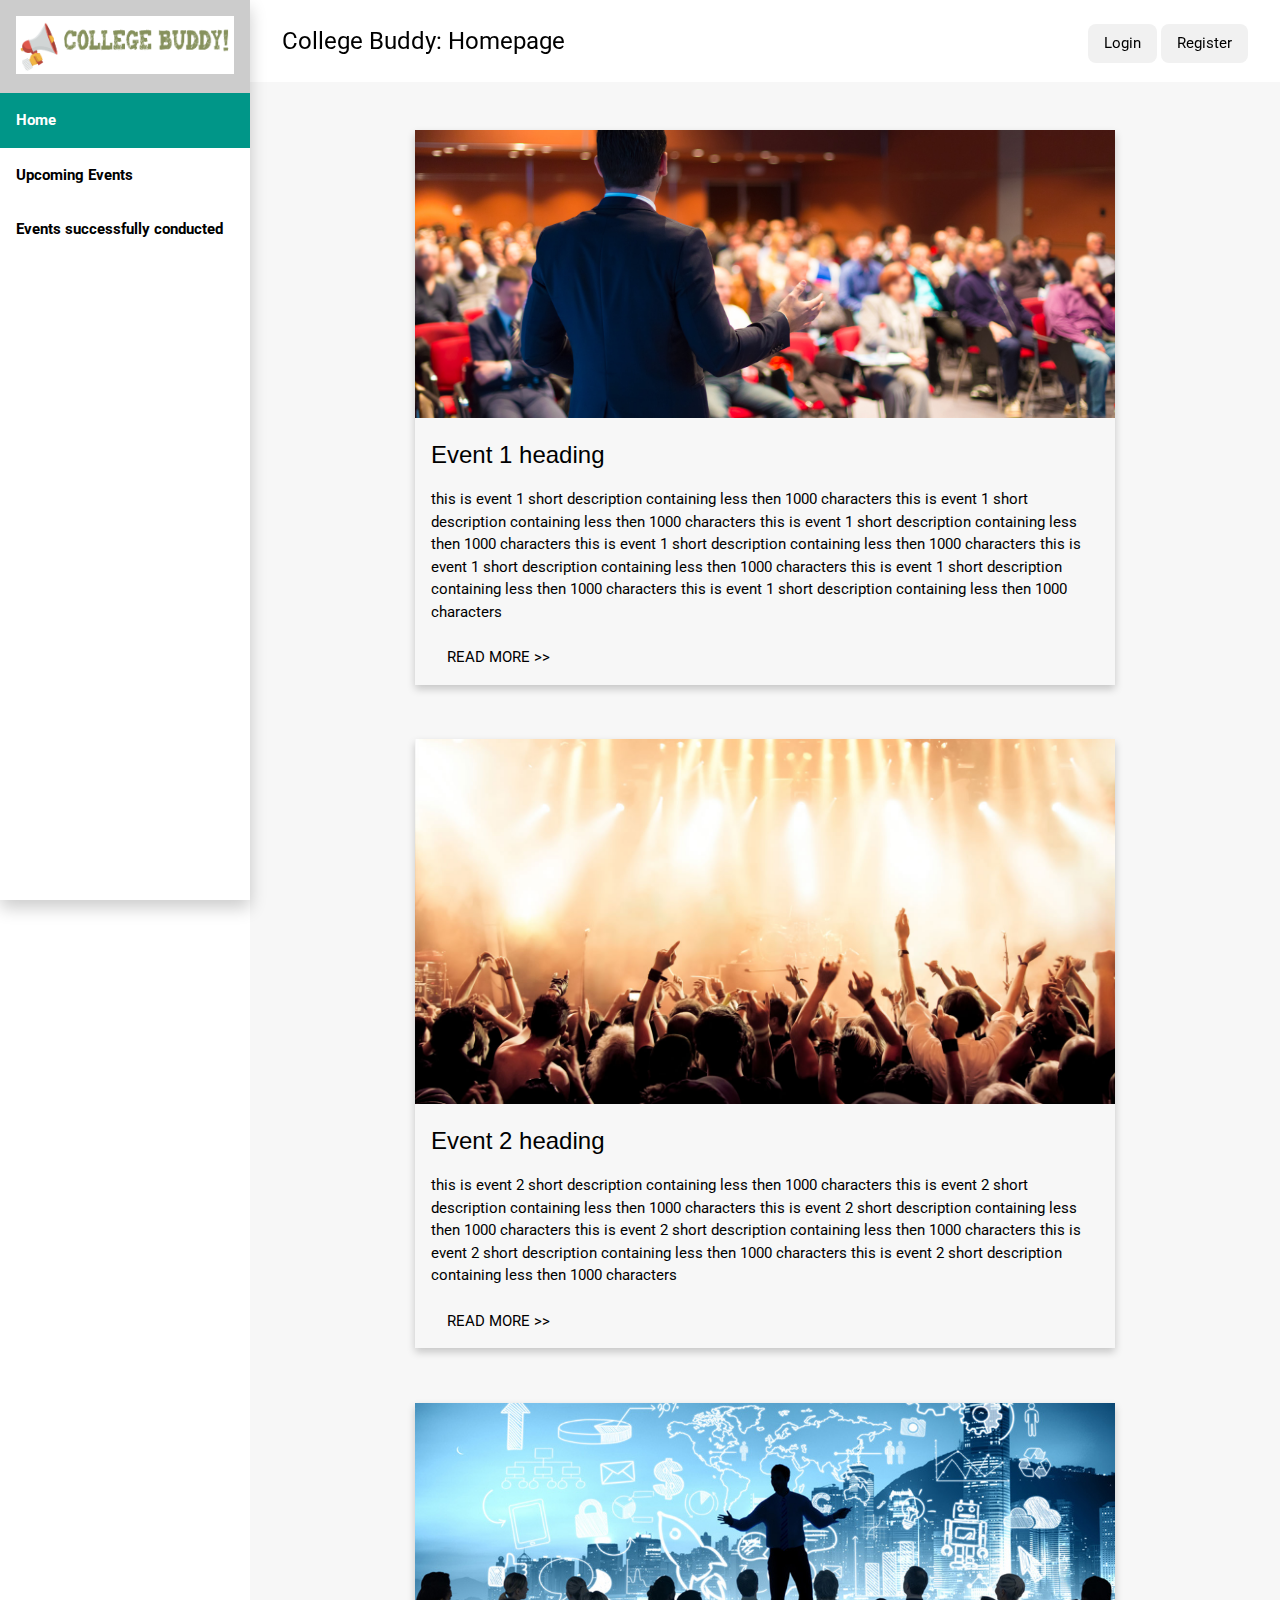
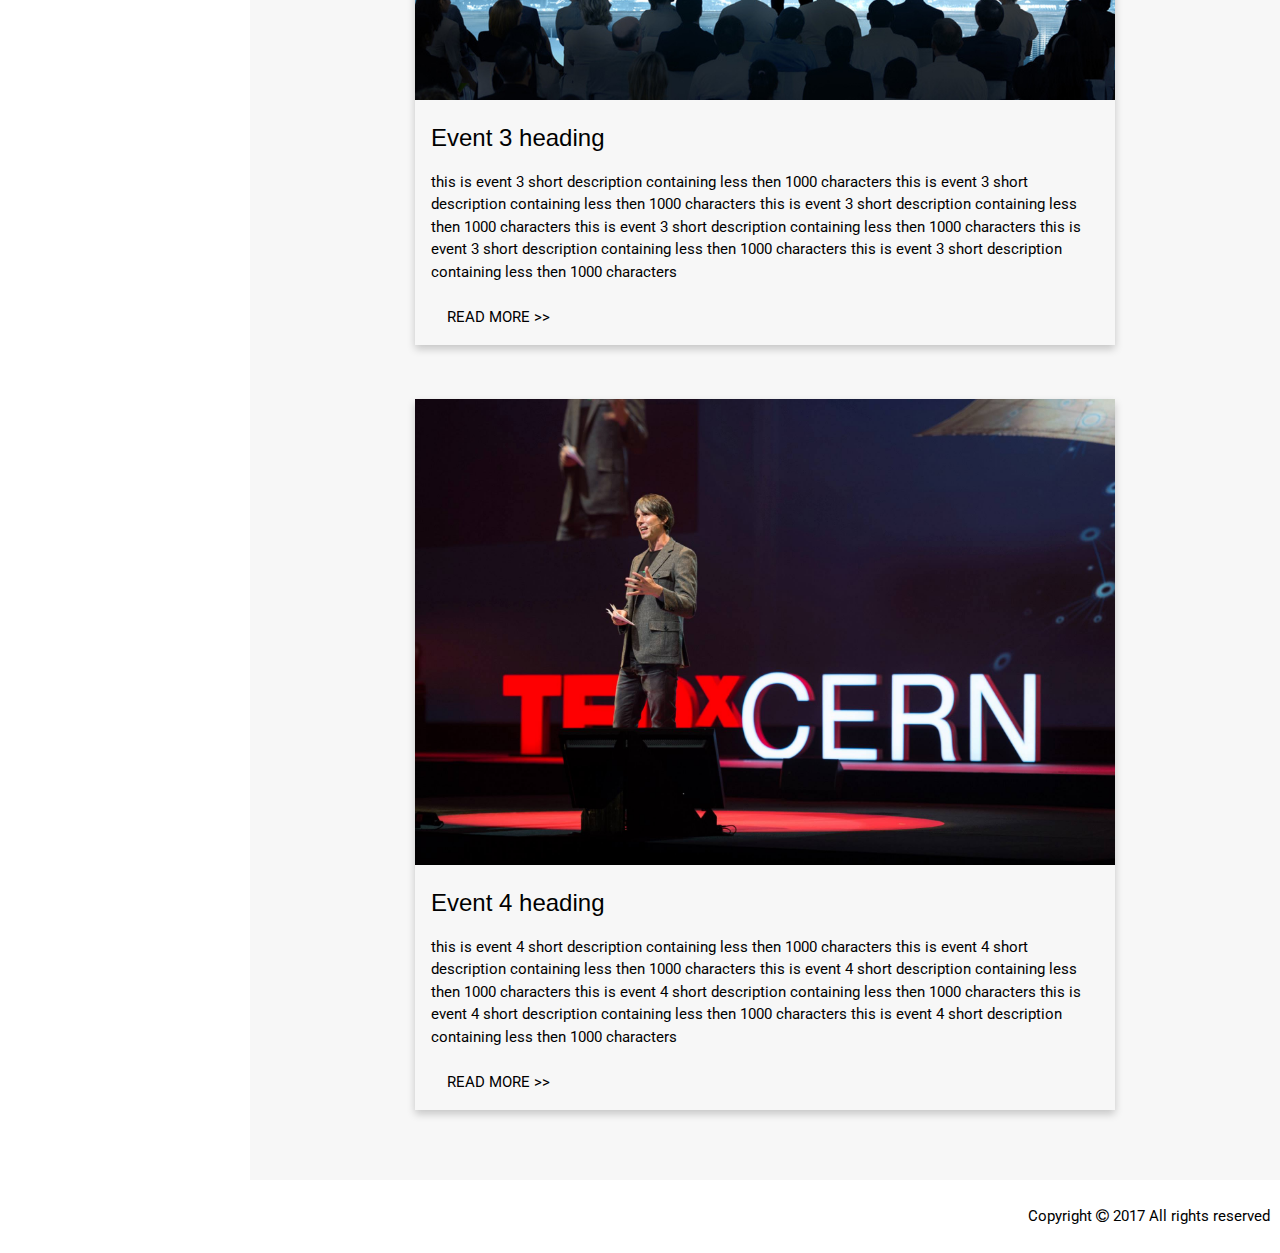
<file: index.html>
<!DOCTYPE html>
<html>
<title>College Buddy</title>
<meta name="viewport" content="width=device-width, initial-scale=1">
<link rel="stylesheet" href="assets/w3.css">
<link rel="stylesheet" href="https://www.w3schools.com/lib/w3-theme-teal.css">
<link rel="stylesheet" href="https://fonts.googleapis.com/css?family=Roboto">
<link rel="stylesheet" href="https://cdnjs.cloudflare.com/ajax/libs/font-awesome/4.7.0/css/font-awesome.min.css"><style>
body {font-family: "Roboto", sans-serif}
.w3-bar-block .w3-bar-item{padding:16px;font-weight:bold}
.max-width{max-width: 700px}
.top {
  position: sticky;
  top: 0;
  z-index: 1;
  width: 100%;
}
.card {
    box-shadow: 0 4px 8px 0 rgba(0,0,0,0.2);
    transition: 0.3s;
}
.card:hover {
    box-shadow: 0 8px 16px 0 rgba(0,0,0,0.2);
}
.center{ margin: 0 auto; }
</style>
<body>

<nav class="w3-sidebar w3-bar-block w3-collapse w3-animate-left card" style="width:250px;z-index:6;" id="mySidebar">
  <a class="w3-bar-item w3-button w3-border-bottom w3-large" href="#"><img src="images/entirelogo.png" style="width:100%;"></a>
  <a class="w3-bar-item w3-button w3-hide-large w3-large" href="javascript:void(0)" onclick="w3_close()">Close <i class="fa fa-remove"></i></a>
  <a class="w3-bar-item w3-button w3-teal" href="#">Home</a>
  <a class="w3-bar-item w3-button" href="#">Upcoming Events</a>
  <a class="w3-bar-item w3-button" href="#">Events successfully conducted</a>

</nav>

<div class="w3-overlay w3-hide-large w3-animate-opacity" onclick="w3_close()" style="cursor:pointer" id="myOverlay"></div>

<div class="w3-main" style="margin-left:250px;">

<!-- top header starts-->
<div class="w3-theme w3-container top w3-row">
  <div class=" w3-padding w3-twothird">
    <p><i class="fa fa-bars w3-button w3-theme w3-hide-large w3-xlarge" onclick="w3_open()"></i>
    <span class="w3-xlarge" >College Buddy: Homepage</span>
    </p>
  </div>
  <div class="w3-third  w3-margin-top w3-padding" style="text-align: right;">

    <button id="login" class=" w3-medium w3-btn w3-round-large w3-light-grey " onclick="document.getElementById('loginmodal').style.display='block'" >Login</button>
    <button id="register" class="w3-btn w3-round-large w3-light-grey w3-medium " onclick="document.getElementById('registermodal').style.display='block'" >Register</button>
  </div>
</div>
<!-- top header ends-->

<!-- events container starts-->
<div class="w3-container " style="padding:32px;background-color: #f7f7f7;">
	
	<!-- template of each event starts-->
    <div class="card w3-section max-width center">
      <img src="images/event1.jpg" width="100%">
      <div class="w3-padding">
      <h3>Event 1 heading</h3>
      <p>
        this is event 1 short description containing less then 1000 characters
        this is event 1 short description containing less then 1000 characters
        this is event 1 short description containing less then 1000 characters
        this is event 1 short description containing less then 1000 characters
        this is event 1 short description containing less then 1000 characters
        this is event 1 short description containing less then 1000 characters
        this is event 1 short description containing less then 1000 characters
      </p>
      
      <button class="w3-btn w3-round w3-theme-d3">READ MORE >></button>
      </div>
    </div> 
    <br>
	<!-- template of each event ends-->
	
    <div class="card w3-section max-width center">
	  <img src="images/event2.jpg" width="100%">
      <div class="w3-padding">
      <h3>Event 2 heading</h3>
      <p>
        this is event 2 short description containing less then 1000 characters
        this is event 2 short description containing less then 1000 characters
        this is event 2 short description containing less then 1000 characters
        this is event 2 short description containing less then 1000 characters
        this is event 2 short description containing less then 1000 characters
        this is event 2 short description containing less then 1000 characters
      </p>
      <button class="w3-btn w3-round w3-theme-d3">READ MORE >></button>
      </div>    
    </div>
    <br>



  <div class="card w3-section max-width center">
    <img src="images/event3.jpg" width="100%">
    <div class="w3-padding">
    <h3>Event 3 heading</h3>
    <p>
      this is event 3 short description containing less then 1000 characters
      this is event 3 short description containing less then 1000 characters
      this is event 3 short description containing less then 1000 characters
      this is event 3 short description containing less then 1000 characters
      this is event 3 short description containing less then 1000 characters
      this is event 3 short description containing less then 1000 characters
    </p>
    <button class="w3-btn w3-round w3-theme-d3">READ MORE >></button>
    </div>
  </div>
  <br>

  <div class="card w3-section max-width center ">
    <img src="images/event4.jpg" width="100%">
    <div class="w3-padding">
    <h3>Event 4 heading</h3>
    <p>
      this is event 4 short description containing less then 1000 characters
      this is event 4 short description containing less then 1000 characters
      this is event 4 short description containing less then 1000 characters
      this is event 4 short description containing less then 1000 characters
      this is event 4 short description containing less then 1000 characters
      this is event 4 short description containing less then 1000 characters
    </p>
    <button class="w3-btn w3-round w3-theme-d3">READ MORE >></button>
    </div>
  </div>
  <br>


</div>
<!-- events container ends-->
<footer class="w3-container w3-theme" style="padding:10px">
  <p class="w3-right">Copyright <i class="fa fa-copyright"></i>  2017 All rights reserved</p>
</footer>
     
</div>

<script>
// Open and close the sidebar on medium and small screens
function w3_open() {
    document.getElementById("mySidebar").style.display = "block";
    document.getElementById("myOverlay").style.display = "block";
}
function w3_close() {
    document.getElementById("mySidebar").style.display = "none";
    document.getElementById("myOverlay").style.display = "none";
}

// Change style of top container on scroll
window.onscroll = function() {myFunction()};
function myFunction() {
    if (document.body.scrollTop > 80 || document.documentElement.scrollTop > 80) {
        document.getElementById("myTop").classList.add("w3-card-4", "w3-animate-opacity");
        document.getElementById("myIntro").classList.add("w3-show-inline-block");
    } else {
        document.getElementById("myIntro").classList.remove("w3-show-inline-block");
        document.getElementById("myTop").classList.remove("w3-card-4", "w3-animate-opacity");
    }
}


</script>
<!--login modal start-->
<div id="loginmodal" class="w3-modal">
    <div class="w3-modal-content w3-card-4 w3-round-large" style="max-width: 500px">
      <div class="w3-container ">
        <span onclick="document.getElementById('loginmodal').style.display='none'" class="w3-button w3-display-topright w3-round-large w3-text-red">&times;</span>
        
      <h2 class="w3-center">Login</h2>
      <form action="#" method="post">
    
      
        <label><b>User Name</b></label>
        <input class="w3-input" "type="text" placeholder="Enter User Name" name="roll_no" style="margin-bottom:10px;" required>
        <label><b>Password</b></label>
        <input class="w3-input" type="password" placeholder="Enter Password" name="password" style="margin-bottom:10px;" required>
        <button class="w3-btn w3-teal w3-round-xlarge " style="width:100%; margin-bottom:15px;" name="login" type="submit">Login</button>
      </form>
    
      </div>
    </div>
  </div>
<!--login modal end-->

<!--register modal start-->
<div id="registermodal" class="w3-modal">
    <div class="w3-modal-content w3-card-4 w3-round-large" style="max-width: 500px">
      <div class="w3-container ">
        <span onclick="document.getElementById('registermodal').style.display='none'" class="w3-button w3-display-topright w3-round-large w3-text-red">&times;</span>
        
      <form action="#" method="post">
        <h2 class="w3-center">Register</h2>
      
        <label><b>User Name</b></label>
        <input class="w3-input" "type="text" placeholder="Enter User Name" name="roll_no" id="roll_no" style="margin-bottom:10px;" onchange="uppercase(this.value);"required>
        <label><b>Name</b></label>
        <input class="w3-input" type="text" placeholder="Enter your name" name="name" style="margin-bottom:10px;" required>
        <label><b>Password</b></label>
        <input class="w3-input" type="password" placeholder="Enter Password" name="password" style="margin-bottom:10px;" required>
        <label><b>Confirm password</b></label>
        <input class="w3-input" type="password" placeholder="Confirm Password" name="cpassword" style="margin-bottom:10px;" required>
        <label><b>Email-Id</b></label>
        <input class="w3-input" type="email" placeholder="Enter your email" name="email" style="margin-bottom:10px;" required>
        <label><b>College</b></label>
        <input class="w3-input" type="text" placeholder="Enter your College Name" name="colname" style="margin-bottom:10px;" required>
        <br>
        <br>
        <button class="w3-btn w3-teal w3-round-xlarge " style="width:100%; margin-bottom:15px;" name="register" type="submit">Register</button>
      </form>
    
      </div>
    </div>
  </div>
<!--register modal end-->    
</body>
</html>
</file>
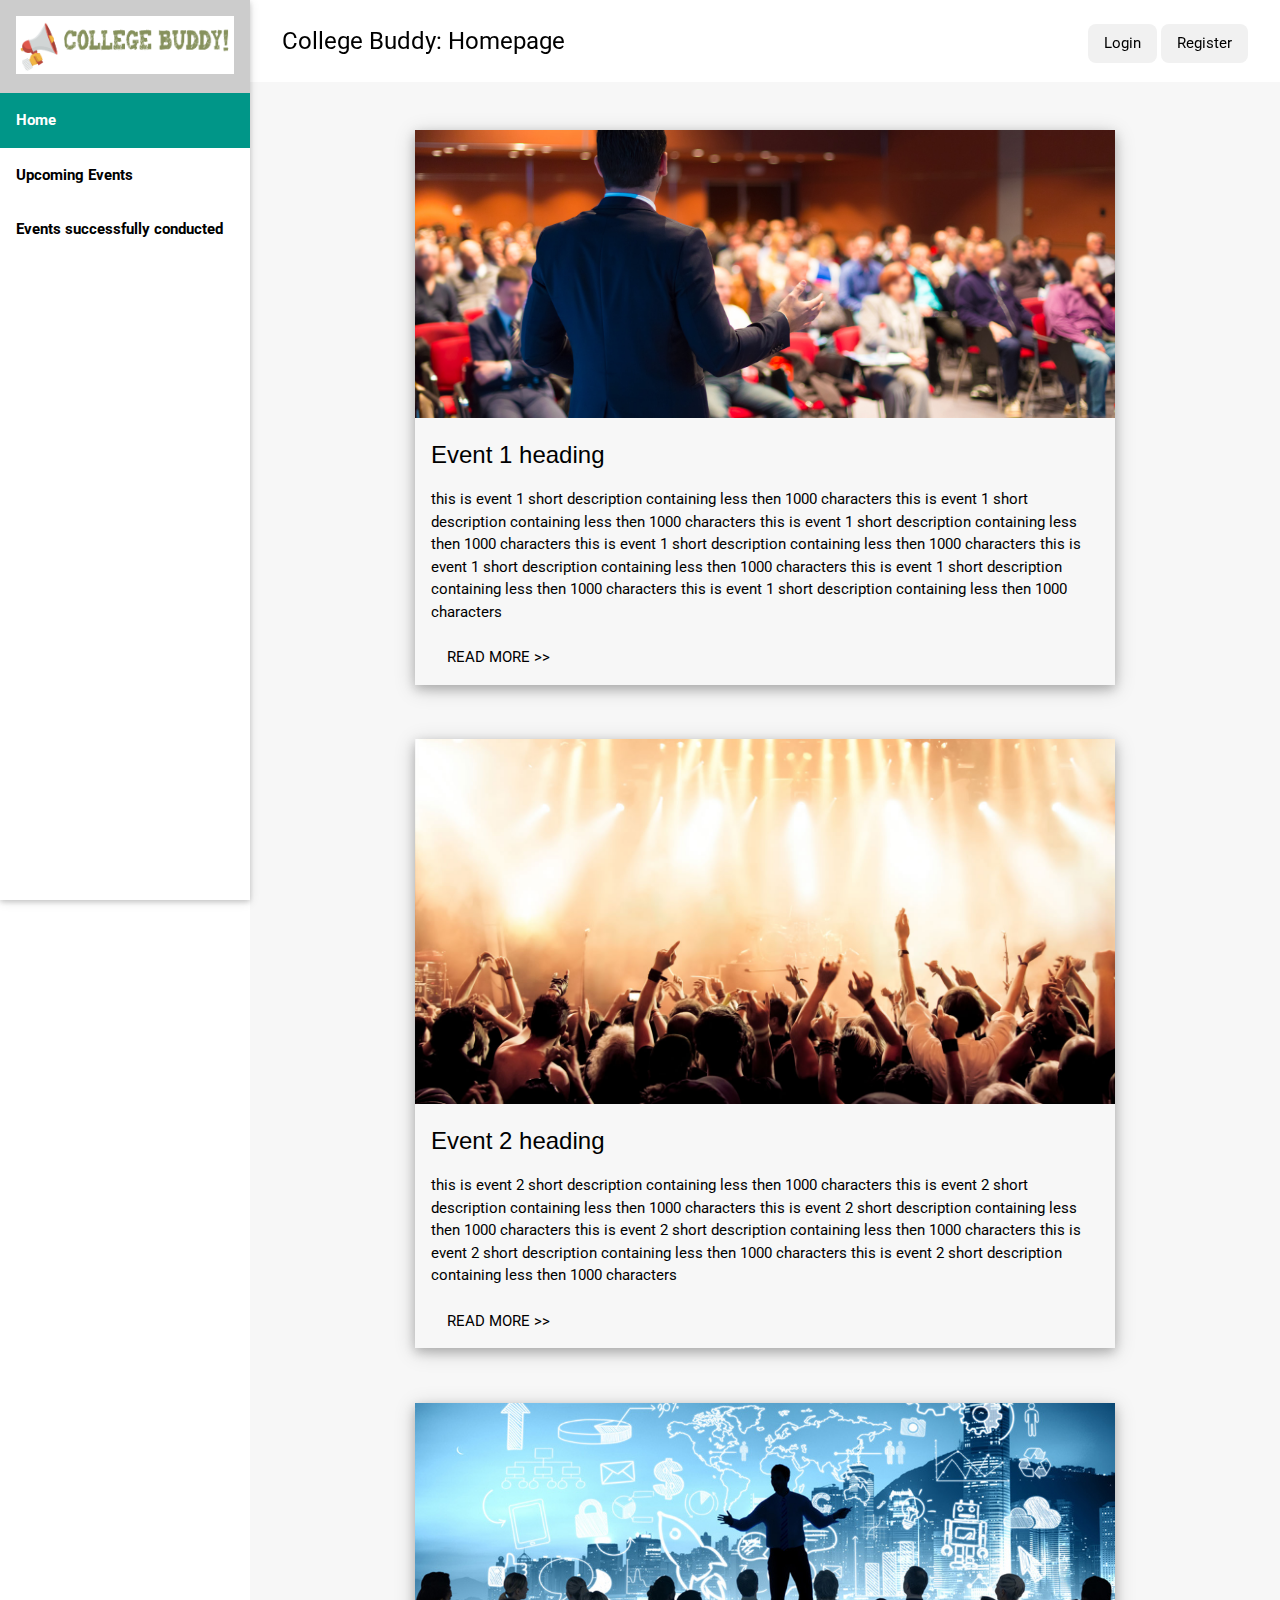
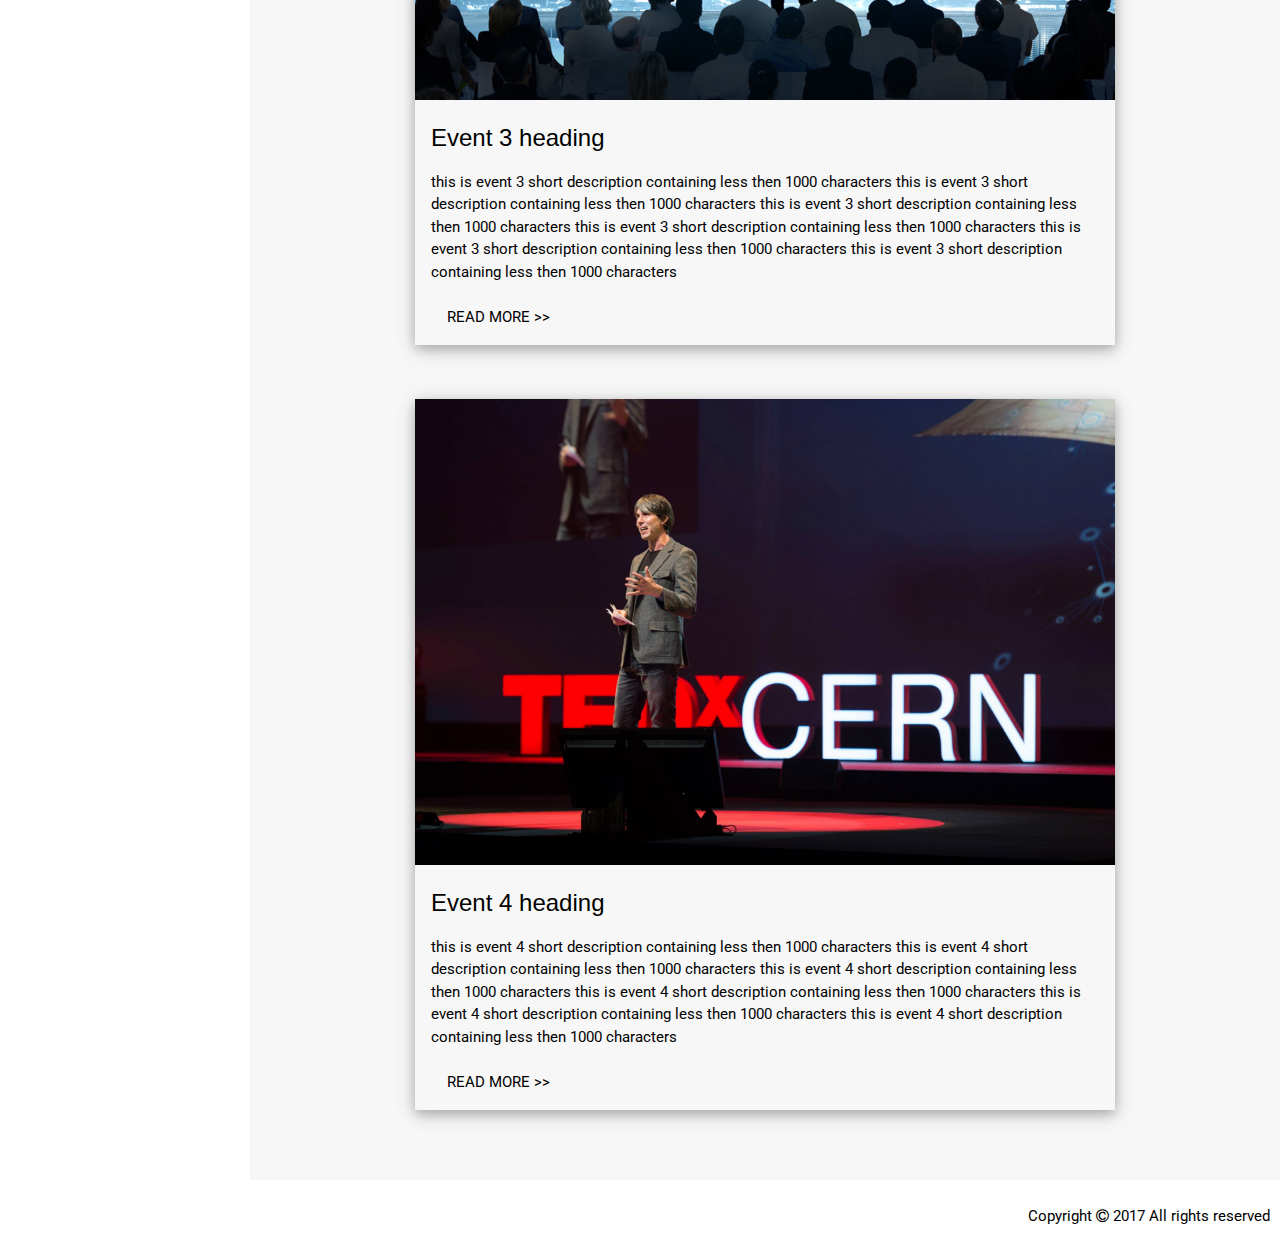
<file: index1div.html>
<!DOCTYPE html>
<html>
<title>College Buddy</title>
<meta name="viewport" content="width=device-width, initial-scale=1">
<link rel="stylesheet" href="assets/w3.css">
<link rel="stylesheet" href="https://www.w3schools.com/lib/w3-theme-teal.css">
<link rel="stylesheet" href="https://fonts.googleapis.com/css?family=Roboto">
<link rel="stylesheet" href="https://cdnjs.cloudflare.com/ajax/libs/font-awesome/4.7.0/css/font-awesome.min.css"><style>
body {font-family: "Roboto", sans-serif}
.w3-bar-block .w3-bar-item{padding:16px;font-weight:bold}
.max-width{max-width: 700px}
.top {
  position: sticky;
  top: 0;
  z-index: 1;
  width: 100%;
}
.center{ margin: 0 auto; }
</style>
<body>

<nav class="w3-sidebar w3-bar-block w3-collapse w3-animate-left w3-card-2" style="width:250px;z-index:6;" id="mySidebar">
  <a class="w3-bar-item w3-button w3-border-bottom w3-large" href="#"><img src="images/entirelogo.png" style="width:100%;"></a>
  <a class="w3-bar-item w3-button w3-hide-large w3-large" href="javascript:void(0)" onclick="w3_close()">Close <i class="fa fa-remove"></i></a>
  <a class="w3-bar-item w3-button w3-teal" href="#">Home</a>
  <a class="w3-bar-item w3-button" href="#">Upcoming Events</a>
  <a class="w3-bar-item w3-button" href="#">Events successfully conducted</a>

</nav>

<div class="w3-overlay w3-hide-large w3-animate-opacity" onclick="w3_close()" style="cursor:pointer" id="myOverlay"></div>

<div class="w3-main" style="margin-left:250px;">

<!-- top header starts-->
<div class="w3-theme w3-container top w3-row">
  <div class=" w3-padding w3-twothird">
    <p><i class="fa fa-bars w3-button w3-theme w3-hide-large w3-xlarge" onclick="w3_open()"></i>
    <span class="w3-xlarge" >College Buddy: Homepage</span>
    </p>
  </div>
  <div class="w3-third  w3-margin-top w3-padding" style="text-align: right;">

    <button id="login" class=" w3-medium w3-btn w3-round-large w3-light-grey " onclick="document.getElementById('loginmodal').style.display='block'" >Login</button>
    <button id="register" class="w3-btn w3-round-large w3-light-grey w3-medium " onclick="document.getElementById('registermodal').style.display='block'" >Register</button>
  </div>
</div>
<!-- top header ends-->

<!-- events container starts-->
<div class="w3-container " style="padding:32px;background-color: #f7f7f7;">
	
	<!-- template of each event starts-->
    <div class="w3-card-4 w3-section max-width center">
      <img src="images/event1.jpg" width="100%">
      <div class="w3-padding">
      <h3>Event 1 heading</h3>
      <p>
        this is event 1 short description containing less then 1000 characters
        this is event 1 short description containing less then 1000 characters
        this is event 1 short description containing less then 1000 characters
        this is event 1 short description containing less then 1000 characters
        this is event 1 short description containing less then 1000 characters
        this is event 1 short description containing less then 1000 characters
        this is event 1 short description containing less then 1000 characters
      </p>
      
      <button class="w3-btn w3-round w3-theme-d3">READ MORE >></button>
      </div>
    </div> 
    <br>
	<!-- template of each event ends-->
	
    <div class="w3-card-4 w3-section max-width center">
	  <img src="images/event2.jpg" width="100%">
      <div class="w3-padding">
      <h3>Event 2 heading</h3>
      <p>
        this is event 2 short description containing less then 1000 characters
        this is event 2 short description containing less then 1000 characters
        this is event 2 short description containing less then 1000 characters
        this is event 2 short description containing less then 1000 characters
        this is event 2 short description containing less then 1000 characters
        this is event 2 short description containing less then 1000 characters
      </p>
      <button class="w3-btn w3-round w3-theme-d3">READ MORE >></button>
      </div>    
    </div>
    <br>



  <div class="w3-card-4 w3-section max-width center">
    <img src="images/event3.jpg" width="100%">
    <div class="w3-padding">
    <h3>Event 3 heading</h3>
    <p>
      this is event 3 short description containing less then 1000 characters
      this is event 3 short description containing less then 1000 characters
      this is event 3 short description containing less then 1000 characters
      this is event 3 short description containing less then 1000 characters
      this is event 3 short description containing less then 1000 characters
      this is event 3 short description containing less then 1000 characters
    </p>
    <button class="w3-btn w3-round w3-theme-d3">READ MORE >></button>
    </div>
  </div>
  <br>

  <div class="w3-card-4 w3-section max-width center ">
    <img src="images/event4.jpg" width="100%">
    <div class="w3-padding">
    <h3>Event 4 heading</h3>
    <p>
      this is event 4 short description containing less then 1000 characters
      this is event 4 short description containing less then 1000 characters
      this is event 4 short description containing less then 1000 characters
      this is event 4 short description containing less then 1000 characters
      this is event 4 short description containing less then 1000 characters
      this is event 4 short description containing less then 1000 characters
    </p>
    <button class="w3-btn w3-round w3-theme-d3">READ MORE >></button>
    </div>
  </div>
  <br>


</div>
<!-- events container ends-->
<footer class="w3-container w3-theme" style="padding:10px">
  <p class="w3-right">Copyright <i class="fa fa-copyright"></i>  2017 All rights reserved</p>
</footer>
     
</div>

<script>
// Open and close the sidebar on medium and small screens
function w3_open() {
    document.getElementById("mySidebar").style.display = "block";
    document.getElementById("myOverlay").style.display = "block";
}
function w3_close() {
    document.getElementById("mySidebar").style.display = "none";
    document.getElementById("myOverlay").style.display = "none";
}

// Change style of top container on scroll
window.onscroll = function() {myFunction()};
function myFunction() {
    if (document.body.scrollTop > 80 || document.documentElement.scrollTop > 80) {
        document.getElementById("myTop").classList.add("w3-card-4", "w3-animate-opacity");
        document.getElementById("myIntro").classList.add("w3-show-inline-block");
    } else {
        document.getElementById("myIntro").classList.remove("w3-show-inline-block");
        document.getElementById("myTop").classList.remove("w3-card-4", "w3-animate-opacity");
    }
}


</script>
<!--login modal start-->
<div id="loginmodal" class="w3-modal">
    <div class="w3-modal-content w3-card-4 w3-round-large" style="max-width: 500px">
      <div class="w3-container ">
        <span onclick="document.getElementById('loginmodal').style.display='none'" class="w3-button w3-display-topright w3-round-large w3-text-red">&times;</span>
        
      <h2 class="w3-center">Login</h2>
      <form action="#" method="post">
    
      
        <label><b>User Name</b></label>
        <input class="w3-input" "type="text" placeholder="Enter User Name" name="roll_no" style="margin-bottom:10px;" required>
        <label><b>Password</b></label>
        <input class="w3-input" type="password" placeholder="Enter Password" name="password" style="margin-bottom:10px;" required>
        <button class="w3-btn w3-teal w3-round-xlarge " style="width:100%; margin-bottom:15px;" name="login" type="submit">Login</button>
      </form>
    
      </div>
    </div>
  </div>
<!--login modal end-->

<!--register modal start-->
<div id="registermodal" class="w3-modal">
    <div class="w3-modal-content w3-card-4 w3-round-large" style="max-width: 500px">
      <div class="w3-container ">
        <span onclick="document.getElementById('registermodal').style.display='none'" class="w3-button w3-display-topright w3-round-large w3-text-red">&times;</span>
        
      <form action="#" method="post">
        <h2 class="w3-center">Register</h2>
      
        <label><b>User Name</b></label>
        <input class="w3-input" "type="text" placeholder="Enter User Name" name="roll_no" id="roll_no" style="margin-bottom:10px;" onchange="uppercase(this.value);"required>
        <label><b>Name</b></label>
        <input class="w3-input" type="text" placeholder="Enter your name" name="name" style="margin-bottom:10px;" required>
        <label><b>Password</b></label>
        <input class="w3-input" type="password" placeholder="Enter Password" name="password" style="margin-bottom:10px;" required>
        <label><b>Confirm password</b></label>
        <input class="w3-input" type="password" placeholder="Confirm Password" name="cpassword" style="margin-bottom:10px;" required>
        <label><b>Email-Id</b></label>
        <input class="w3-input" type="email" placeholder="Enter your email" name="email" style="margin-bottom:10px;" required>
        <label><b>College</b></label>
        <input class="w3-input" type="text" placeholder="Enter your College Name" name="colname" style="margin-bottom:10px;" required>
        <br>
        <br>
        <button class="w3-btn w3-teal w3-round-xlarge " style="width:100%; margin-bottom:15px;" name="register" type="submit">Register</button>
      </form>
    
      </div>
    </div>
  </div>
<!--register modal end-->    
</body>
</html>
</file>
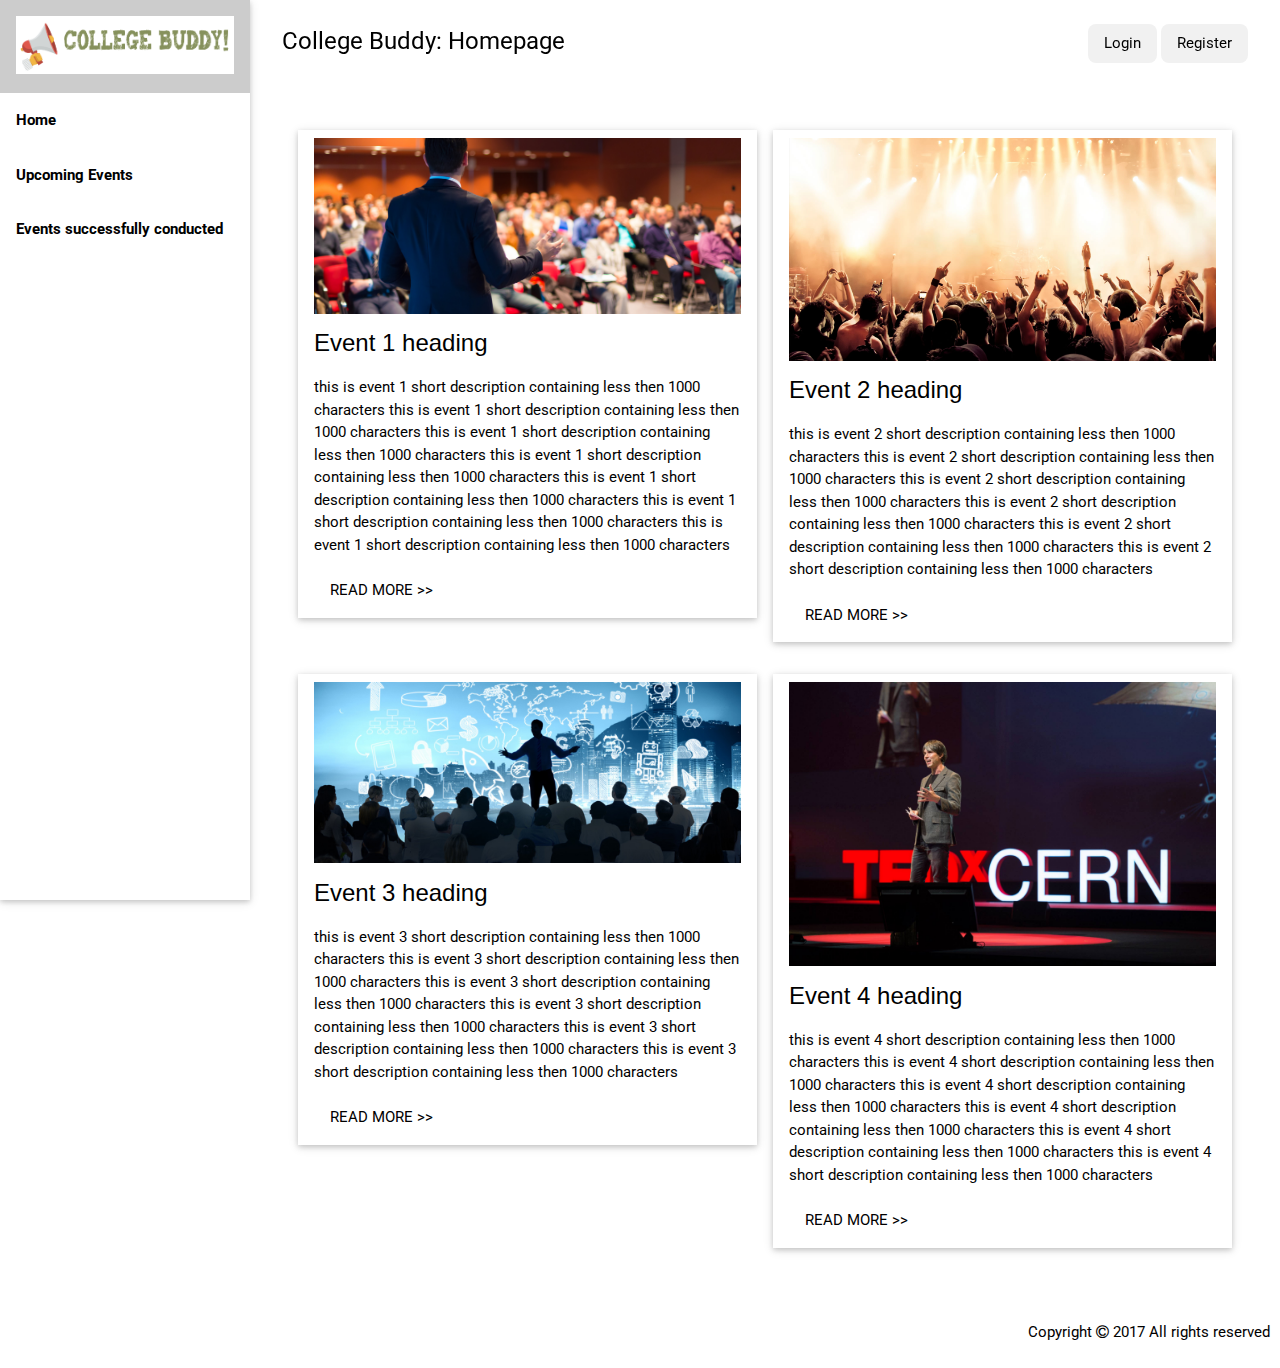
<file: newindex.html>
<!DOCTYPE html>
<html>
<title>College Buddy</title>
<meta name="viewport" content="width=device-width, initial-scale=1">
<link rel="stylesheet" href="assets/w3.css">
<link rel="stylesheet" href="https://www.w3schools.com/lib/w3-theme-teal.css">
<link rel="stylesheet" href="https://fonts.googleapis.com/css?family=Roboto">
<link rel="stylesheet" href="https://cdnjs.cloudflare.com/ajax/libs/font-awesome/4.7.0/css/font-awesome.min.css"><style>
body {font-family: "Roboto", sans-serif}
.w3-bar-block .w3-bar-item{padding:16px;font-weight:bold}
.top {
  position: sticky;
  top: 0;
  z-index: 1;
  width: 100%;
}
</style>
<body>

<nav class="w3-sidebar w3-bar-block w3-collapse w3-animate-left w3-card-2" style="width:250px;z-index:3;" id="mySidebar">
  <a class="w3-bar-item w3-button w3-border-bottom w3-large" href="#"><img src="images/entirelogo.png" style="width:100%;"></a>
  <a class="w3-bar-item w3-button w3-hide-large w3-large" href="javascript:void(0)" onclick="w3_close()">Close <i class="fa fa-remove"></i></a>
  <a class="w3-bar-item w3-button w3-theme" href="#">Home</a>
  <a class="w3-bar-item w3-button" href="#">Upcoming Events</a>
  <a class="w3-bar-item w3-button" href="#">Events successfully conducted</a>

</nav>

<div class="w3-overlay w3-hide-large w3-animate-opacity" onclick="w3_close()" style="cursor:pointer" id="myOverlay"></div>

<div class="w3-main" style="margin-left:250px;">

<!-- top header starts-->
<div class="w3-theme w3-container top w3-row">
  <div class=" w3-padding w3-twothird">
    <p><i class="fa fa-bars w3-button w3-theme w3-hide-large w3-xlarge" onclick="w3_open()"></i>
    <span id="myIntro" class="w3-xlarge" >College Buddy: Homepage</span>
    </p>
  </div>
  <div class="w3-third  w3-margin-top w3-padding" style="text-align: right;">

    <button id="login" class=" w3-medium w3-btn w3-round-large w3-light-grey " onclick="document.getElementById('loginmodal').style.display='block'" >Login</button>
    <button id="register" class="w3-btn w3-round-large w3-light-grey w3-medium " onclick="document.getElementById('registermodal').style.display='block'" >Register</button>
  </div>
</div>
<!-- top header ends-->
<div class="w3-container" style="padding:32px">

<div class="w3-row-padding">

    <div class="w3-half w3-section ">
      <div class="w3-card-2 w3-padding">
        <img src="images/event1.jpg" width="100%">
        <h3>Event 1 heading</h3>
        <p>
          this is event 1 short description containing less then 1000 characters
          this is event 1 short description containing less then 1000 characters
          this is event 1 short description containing less then 1000 characters
          this is event 1 short description containing less then 1000 characters
          this is event 1 short description containing less then 1000 characters
          this is event 1 short description containing less then 1000 characters
          this is event 1 short description containing less then 1000 characters
        </p>
        
        <button class="w3-btn w3-round w3-theme-d3">READ MORE >></button>
      </div> 
    </div>


    <div class="w3-half w3-section ">
      <div class="w3-card-2 w3-padding ">
        <img src="images/event2.jpg" width="100%">
        <h3>Event 2 heading</h3>
        <p>
          this is event 2 short description containing less then 1000 characters
          this is event 2 short description containing less then 1000 characters
          this is event 2 short description containing less then 1000 characters
          this is event 2 short description containing less then 1000 characters
          this is event 2 short description containing less then 1000 characters
          this is event 2 short description containing less then 1000 characters
        </p>
        <button class="w3-btn w3-round w3-theme-d3">READ MORE >></button>
      </div>
    </div>

</div>

<div class="w3-row-padding">

  <div class="w3-half w3-section ">
    <div class="w3-card-2 w3-padding ">
      <img src="images/event3.jpg" width="100%">
      <h3>Event 3 heading</h3>
      <p>
        this is event 3 short description containing less then 1000 characters
        this is event 3 short description containing less then 1000 characters
        this is event 3 short description containing less then 1000 characters
        this is event 3 short description containing less then 1000 characters
        this is event 3 short description containing less then 1000 characters
        this is event 3 short description containing less then 1000 characters
      </p>
      <button class="w3-btn w3-round w3-theme-d3">READ MORE >></button>
    </div>
  </div>

  <div class="w3-half w3-section ">
    <div class="w3-card-2 w3-padding ">
      <img src="images/event4.jpg" width="100%">
      <h3>Event 4 heading</h3>
      <p>
        this is event 4 short description containing less then 1000 characters
        this is event 4 short description containing less then 1000 characters
        this is event 4 short description containing less then 1000 characters
        this is event 4 short description containing less then 1000 characters
        this is event 4 short description containing less then 1000 characters
        this is event 4 short description containing less then 1000 characters
      </p>
      <button class="w3-btn w3-round w3-theme-d3">READ MORE >></button>
    </div>
  </div>

</div>

</div>

<footer class="w3-container w3-theme" style="padding:10px">
  <p class="w3-right">Copyright <i class="fa fa-copyright"></i>  2017 All rights reserved</p>
</footer>
     
</div>

<script>
// Open and close the sidebar on medium and small screens
function w3_open() {
    document.getElementById("mySidebar").style.display = "block";
    document.getElementById("myOverlay").style.display = "block";
}
function w3_close() {
    document.getElementById("mySidebar").style.display = "none";
    document.getElementById("myOverlay").style.display = "none";
}

</script>
<!--login modal start-->
<div id="loginmodal" class="w3-modal">
    <div class="w3-modal-content w3-card-4 w3-round-large" style="max-width: 500px">
      <div class="w3-container ">
        <span onclick="document.getElementById('loginmodal').style.display='none'" class="w3-button w3-display-topright w3-round-large w3-text-red">&times;</span>
        
      <h2 class="w3-center">Login</h2>
      <form action="#" method="post">
    
      
        <label><b>User Name</b></label>
        <input class="w3-input" "type="text" placeholder="Enter User Name" name="roll_no" style="margin-bottom:10px;" required>
        <label><b>Password</b></label>
        <input class="w3-input" type="password" placeholder="Enter Password" name="password" style="margin-bottom:10px;" required>
        <button class="w3-btn w3-teal w3-round-xlarge " style="width:100%; margin-bottom:15px;" name="login" type="submit">Login</button>
      </form>
    
      </div>
    </div>
  </div>
<!--login modal end-->

<!--register modal start-->
<div id="registermodal" class="w3-modal">
    <div class="w3-modal-content w3-card-4 w3-round-large" style="max-width: 500px">
      <div class="w3-container ">
        <span onclick="document.getElementById('registermodal').style.display='none'" class="w3-button w3-display-topright w3-round-large w3-text-red">&times;</span>
        
      <form action="#" method="post">
        <h2 class="w3-center">Register</h2>
      
        <label><b>User Name</b></label>
        <input class="w3-input" "type="text" placeholder="Enter User Name" name="roll_no" id="roll_no" style="margin-bottom:10px;" onchange="uppercase(this.value);"required>
        <label><b>Name</b></label>
        <input class="w3-input" type="text" placeholder="Enter your name" name="name" style="margin-bottom:10px;" required>
        <label><b>Password</b></label>
        <input class="w3-input" type="password" placeholder="Enter Password" name="password" style="margin-bottom:10px;" required>
        <label><b>Confirm password</b></label>
        <input class="w3-input" type="password" placeholder="Confirm Password" name="cpassword" style="margin-bottom:10px;" required>
        <label><b>Email-Id</b></label>
        <input class="w3-input" type="email" placeholder="Enter your email" name="email" style="margin-bottom:10px;" required>
        <label><b>College</b></label>
        <input class="w3-input" type="text" placeholder="Enter your College Name" name="colname" style="margin-bottom:10px;" required>
        <br>
        <br>
        <button class="w3-btn w3-teal w3-round-xlarge " style="width:100%; margin-bottom:15px;" name="register" type="submit">Register</button>
      </form>
    
      </div>
    </div>
  </div>
<!--register modal end-->    
</body>
</html>
</file>
